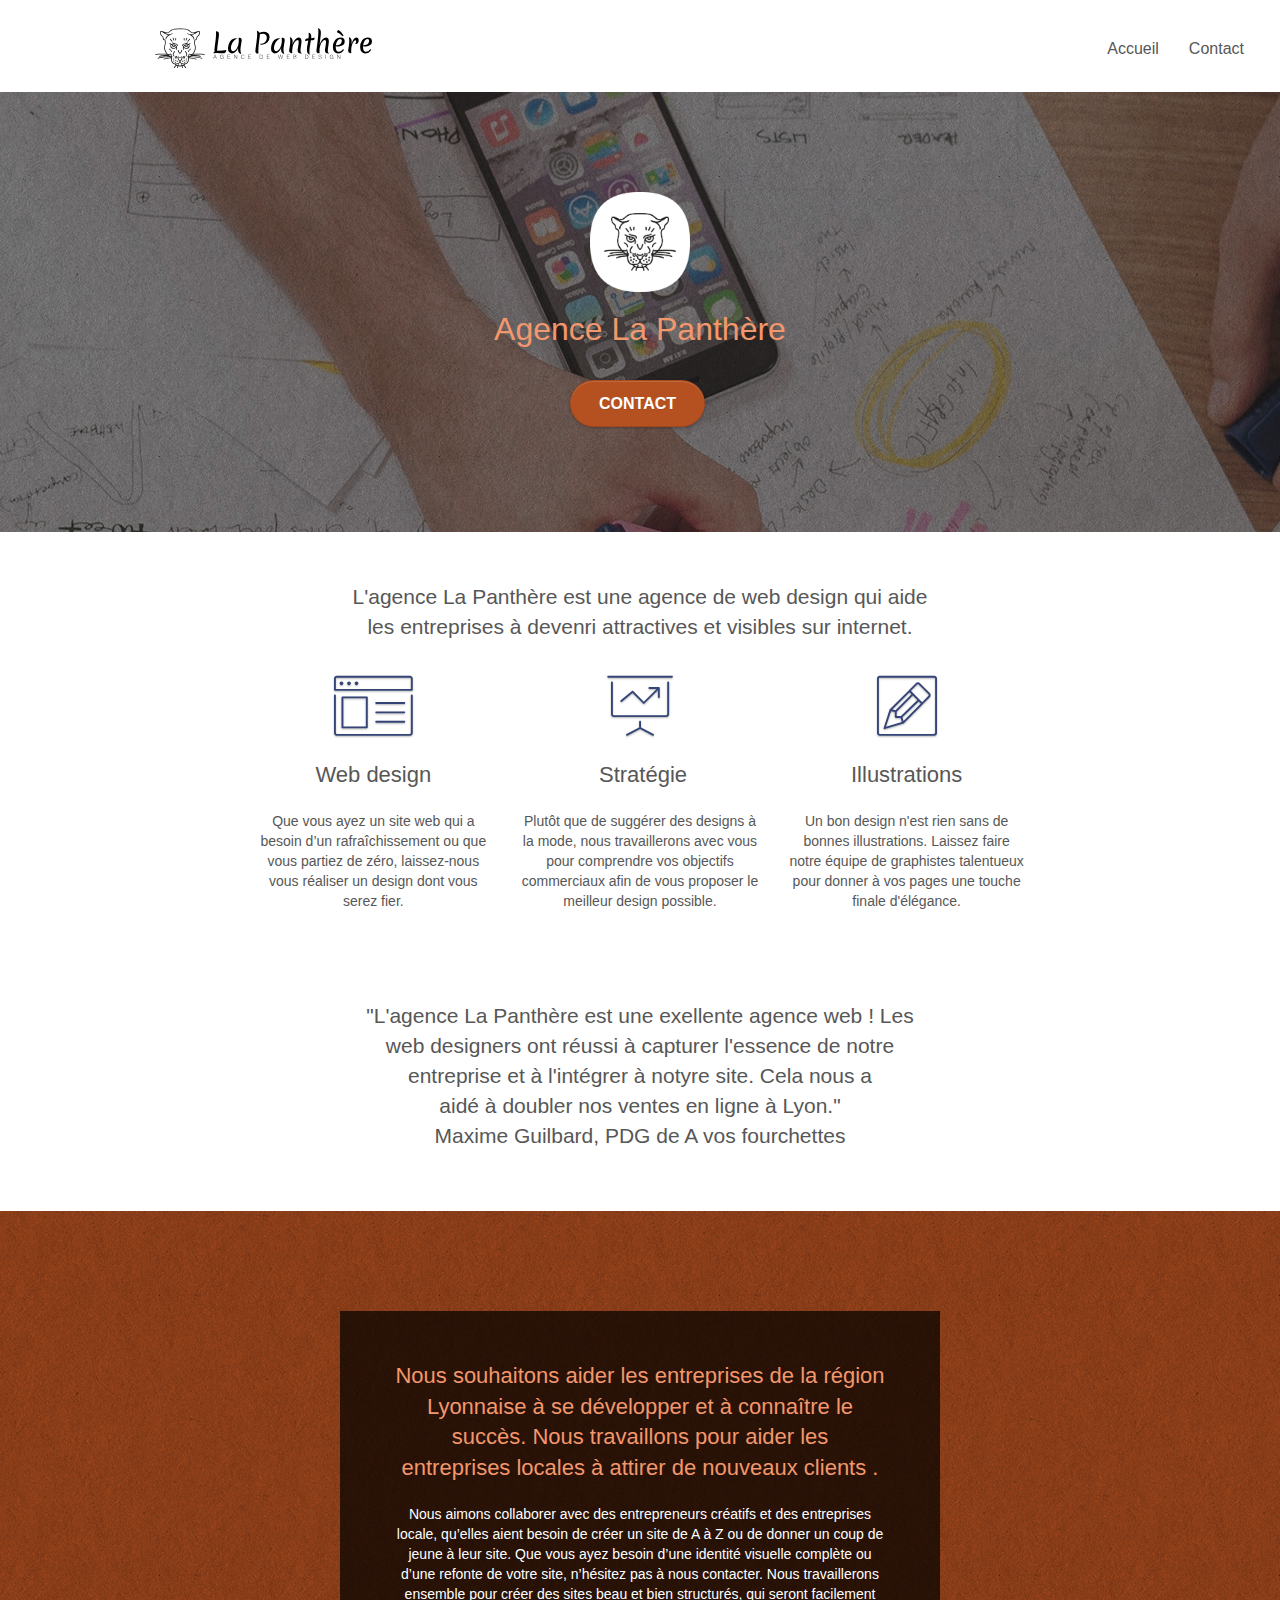
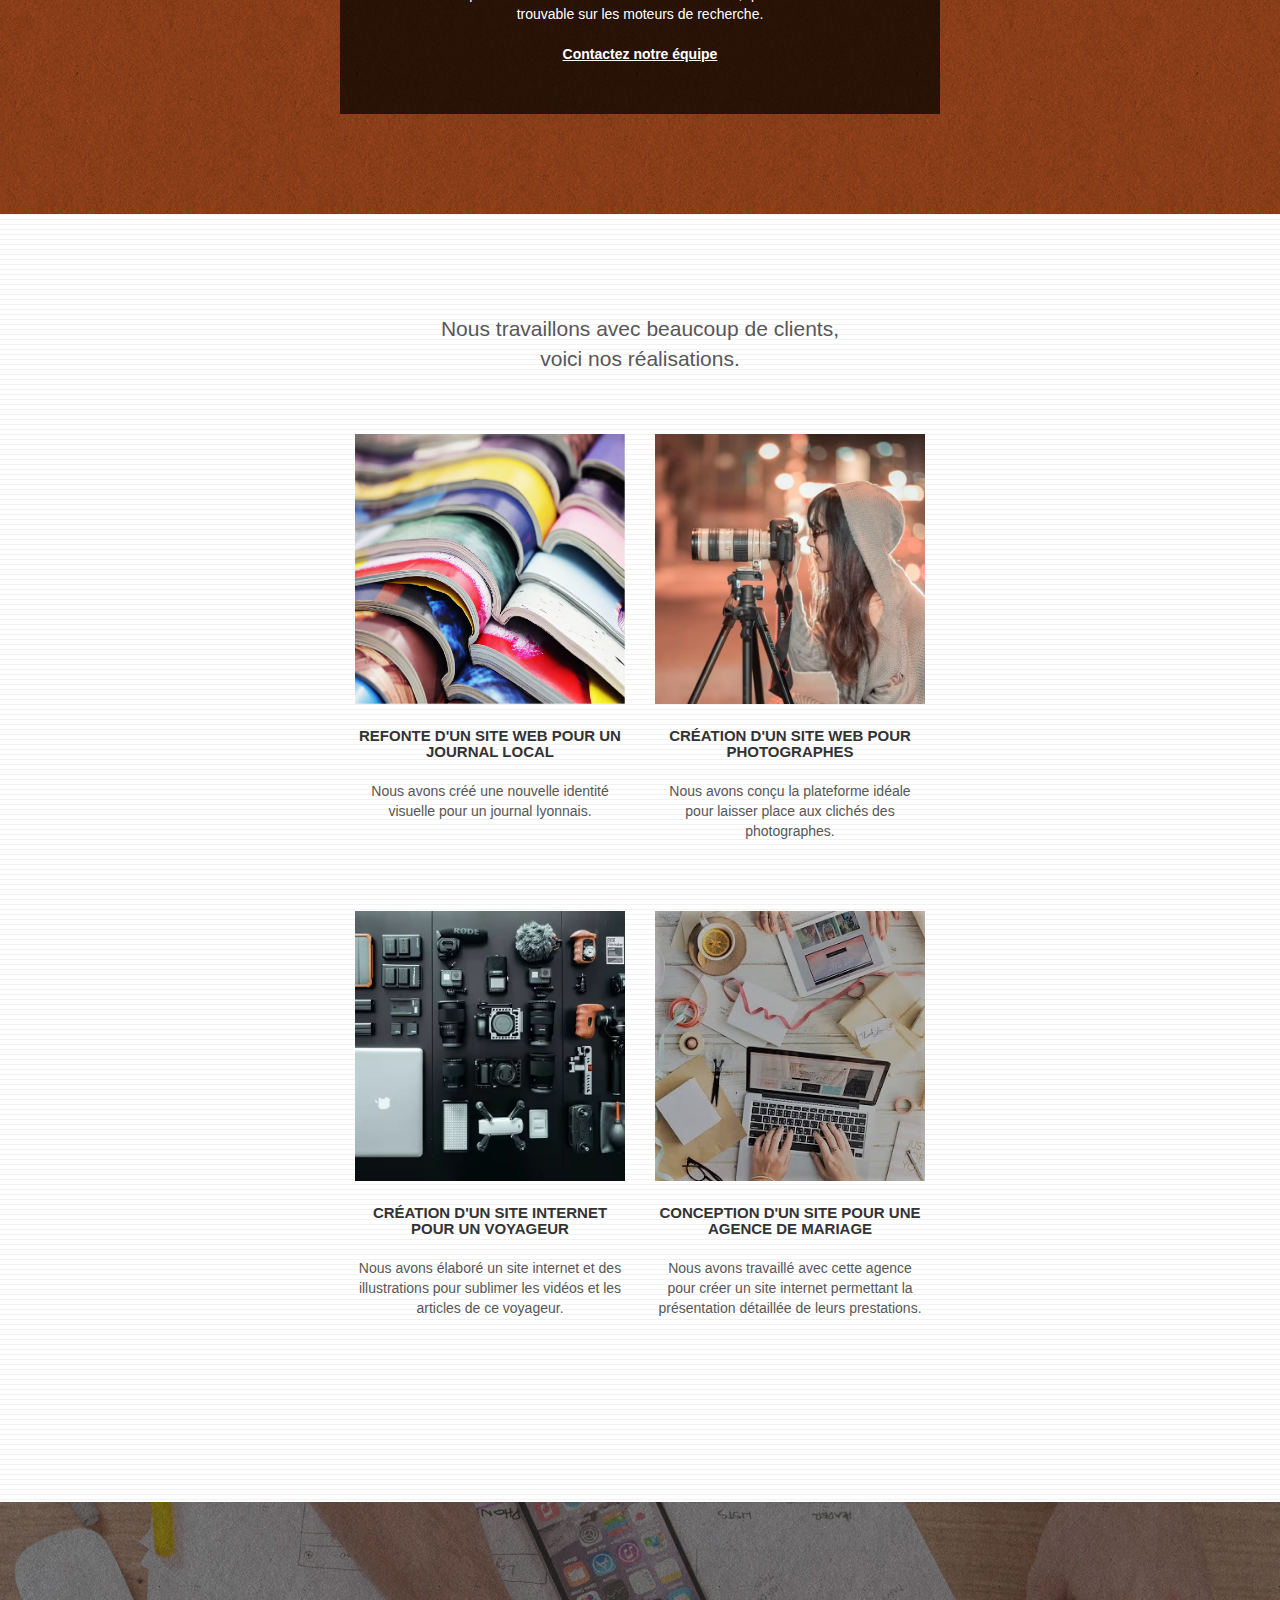
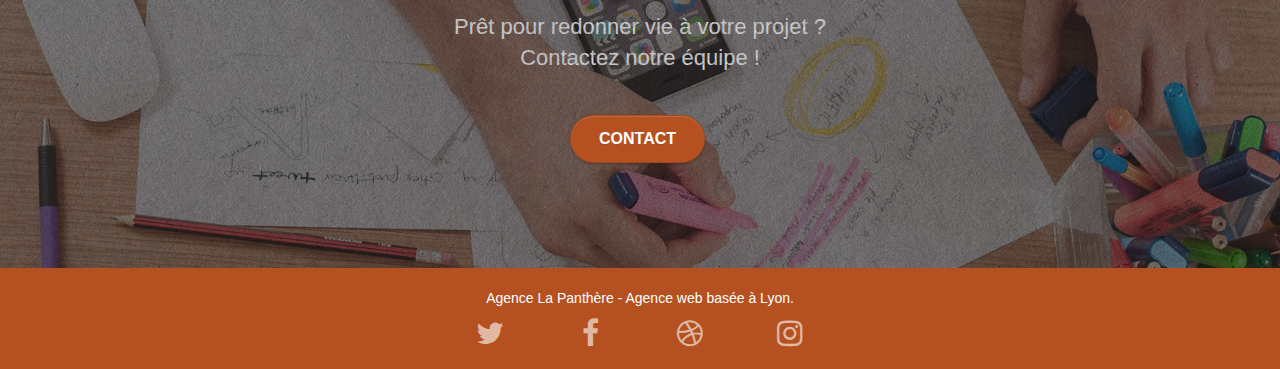
<file: index.html>
<!DOCTYPE html>
<html lang="fr">
  <head>
    <meta charset="utf-8" />
    <meta
      name="description"
      content="Agence la panthère, agence de web design qui aide les entreprises à devenir attractives et visibles sur internet. Aide les entreprises
    de la région Lyonnaise à connaitre plus de succès, refonte d'un site web, ou même création d'un site web complet, l'agence vous aide à redonner vie à votre projet "
    />
    <meta
      name="viewport"
      content="width=device-width, initial-scale=1.0, viewport-fit=cover"
    />
    <link rel="shortcut icon" type="image/png" href="favicon.jpg" />

    <link rel="stylesheet" type="text/css" href="./css/bootstrap.css" />
    <link rel="stylesheet" type="text/css" href="style.css" />
    <link rel="stylesheet" type="text/css" href="./css/font-awesome.css" />
    <link rel="stylesheet" type="text/css" href="./css/et-line.css" />

    <script src="./js/jquery-2.1.0.js" defer></script>
    <script src="./js/bootstrap.js" defer></script>
    <script src="./js/blocs.js" defer></script>
    <script src="./js/jquery.touchSwipe.js" defer></script>
    <script src="./js/gmaps.js" defer></script>

    <title>Agence La Panthère - Web design Lyon</title>

    <!-- Analytics -->

    <!-- Analytics END -->
  </head>
  <body>
    <header class="navbar row">
      <div class="bloc bgc-white l-bloc" id="bloc-0">
        <div class="container bloc-sm">
          <div class="navbar-header">
            <a class="navbar-brand focus_visible_black" href="index.html"
              ><figure>
                <img
                  src="img/agence-la-panthere-monochrome.svg"
                  alt="Logo de l'agence la Panthère"
                  height="40"
                /></figure
            ></a>
            <button
              id="nav-toggle"
              type="button"
              class="ui-navbar-toggle navbar-toggle"
              data-toggle="collapse"
              data-target=".navbar-1"
            >
              <span class="sr-only">Toggle navigation</span
              ><span class="icon-bar"></span><span class="icon-bar"></span
              ><span class="icon-bar"></span>
            </button>
          </div>
          <div class="collapse navbar-collapse navbar-1 special-dropdown-nav">
            <nav>
              <ul class="site-navigation nav navbar-nav">
                <li>
                  <a href="index.html" class="focus_visible_black">Accueil</a>
                </li>
                <li></li>
                <li>
                  <a href="page2.html" class="focus_visible_black">Contact</a>
                </li>
              </ul>
            </nav>
          </div>
        </div>
      </div>
    </header>
    <main>
      <!-- Principal conteneur -->
      <div class="page-container">
        <!-- bloc-0 -->

        <!-- bloc-0 END -->

        <!-- bloc-1-presentation -->
        <section>
          <div
            class="bloc bgc-dark-slate-blue bg-banniere d-bloc bg-t-edge bloc-bg-texture texture-paper b-parallax"
            id="bloc-1-hero"
          >
            <div class="container bloc-lg">
              <div class="row tight-width-whitespace">
                <div class="col-sm-12">
                  <figure>
                    <img
                      src="img/logo.webp"
                      class="center-block image-resize-mode"
                      width="100"
                      alt="Logo simplifié de l'Agence La Panthère"
                    />
                  </figure>
                  <h1 class="text-center hero-bloc-text tc-white">
                    Agence La Panthère
                  </h1>
                  <div class="text-center">
                    <a
                      href="page2.html"
                      class="btn btn-lg btn-clean btn-rd cta-hero btn-atomic-tangerine focus_visible_black"
                      id="cta-hero"
                      >Contact</a
                    >
                  </div>
                </div>
              </div>
            </div>
          </div>
        </section>
        <!-- bloc-1-presentation END -->

        <!-- bloc-2-services -->
        <section>
          <div class="bloc bgc-white l-bloc" id="bloc-2-services">
            <div class="container bloc-md">
              <div class="row">
                <div class="col-sm-12 text-center">
                  <!-- <figure>
                    <img
                      alt="titre description de l'agence"
                      src="img/title.png"
                    />
                  </figure> -->
                  <p class="text_citation">
                    L'agence La Panthère est une agence de web design qui aide
                    <br />
                    les entreprises à devenri attractives et visibles sur
                    internet.
                  </p>
                </div>
              </div>
              <div class="row voffset-lg med-width-whitespace">
                <div class="col-sm-4">
                  <div class="text-center">
                    <span
                      class="et-icon-browser sm-shadow icon-dark-slate-blue icons icon-lg"
                    ></span>
                  </div>
                  <h2 class="mg-md text-center">Web design</h2>
                  <p class="text-center">
                    Que vous ayez un site web qui a besoin d&rsquo;un
                    rafraîchissement ou que vous partiez de zéro, laissez-nous
                    vous réaliser un design dont vous serez fier.
                  </p>
                </div>
                <div class="col-sm-4">
                  <div class="text-center">
                    <span
                      class="et-icon-presentation sm-shadow icon-dark-slate-blue icons icon-lg"
                    ></span>
                  </div>
                  <h2 class="mg-md text-center">&nbsp;Stratégie</h2>
                  <p class="text-center">
                    Plutôt que de suggérer des designs à la mode, nous
                    travaillerons avec vous pour comprendre vos objectifs
                    commerciaux afin de vous proposer le meilleur design
                    possible.<br />
                  </p>
                </div>
                <div class="col-sm-4">
                  <div class="text-center">
                    <span
                      class="et-icon-edit sm-shadow icon-dark-slate-blue icons icon-lg"
                    ></span>
                  </div>
                  <h2 class="mg-md text-center">Illustrations</h2>
                  <p class="text-center">
                    Un bon design n'est rien sans de bonnes illustrations.
                    Laissez faire notre équipe de graphistes talentueux pour
                    donner à vos pages une touche finale d'élégance.
                  </p>
                </div>
              </div>
              <div class="row voffset-lg voffset">
                <div class="col-xs-12 col-md-8 col-md-offset-2 text-center">
                  <p class="text_citation">
                    "L'agence La Panthère est une exellente agence web ! Les
                    <br />web designers ont réussi à capturer l'essence de notre
                    <br />
                    entreprise et à l'intégrer à notyre site. Cela nous a <br />
                    aidé à doubler nos ventes en ligne à Lyon." <br />
                    Maxime Guilbard, PDG de A vos fourchettes
                  </p>
                </div>
              </div>
            </div>
          </div>
        </section>
        <!-- bloc-2-services END -->

        <!-- bloc-3-what-i-do -->
        <section>
          <div
            class="bloc tc-white bgc-atomic-tangerine bg-presentation d-bloc bloc-bg-texture texture-paper b-parallax"
            id="bloc-3-what-i-do"
          >
            <div class="container bloc-lg">
              <div class="row tight-width-whitespace black-background">
                <div class="col-sm-12">
                  <h2 class="mg-md text-center tc-white">
                    Nous souhaitons aider les entreprises de la région Lyonnaise
                    à se développer et à connaître le succès. Nous travaillons
                    pour aider les entreprises locales à attirer de nouveaux
                    clients .<br />
                  </h2>
                  <p class="text-center white">
                    Nous aimons collaborer avec des entrepreneurs créatifs et
                    des entreprises locale, qu’elles aient besoin de créer un
                    site de A à Z ou de donner un coup de jeune à leur site. Que
                    vous ayez besoin d’une identité visuelle complète ou d’une
                    refonte de votre site, n’hésitez pas à nous contacter. Nous
                    travaillerons ensemble pour créer des sites beau et bien
                    structurés, qui seront facilement trouvable sur les moteurs
                    de recherche.
                    <br /><br /><a
                      class="ltc-white bold-link focus_visible_orange"
                      href="page2.html"
                      >Contactez notre équipe</a
                    ><br />
                  </p>
                </div>
              </div>
            </div>
          </div>
        </section>
        <!-- bloc-3-what-i-do END -->

        <!-- bloc-4-portfolio -->
        <section>
          <div
            class="bloc bgc-white bg-lines-h2-bg bg-repeat l-bloc"
            id="bloc-4-portfolio"
          >
            <div class="container bloc-lg">
              <div class="row">
                <div class="col-sm-12 text-center">
                  <p class="text_citation">
                    Nous travaillons avec beaucoup de clients, <br />
                    voici nos réalisations.
                  </p>
                </div>
              </div>
              <div class="row tight-width-whitespace portfolio-row">
                <div class="col-sm-6">
                  <a
                    href="#"
                    data-lightbox="img/1.webp"
                    data-gallery-id="gallery-1"
                    data-caption="Refonte d'un site web pour un journal local"
                    data-frame="snapshot-lb"
                    class="focus_visible_black"
                    ><figure>
                      <img
                        src="img/1.webp"
                        alt="livres colorés les un sur les autres"
                        class="img-responsive portfolio-thumb"
                      />
                      <figcaption>
                        <div>
                          <h3 class="mg-md text-center">
                            Refonte d'un site web pour un journal local
                          </h3>
                          <p class="text-center margin_p">
                            Nous avons créé une nouvelle identité visuelle pour
                            un journal lyonnais.
                          </p>
                        </div>
                      </figcaption>
                    </figure></a
                  >
                </div>
                <div class="col-sm-6">
                  <a
                    href="#"
                    data-lightbox="img/2.webp"
                    data-gallery-id="gallery-1"
                    data-caption="Création d'un site web pour photographes"
                    data-frame="snapshot-lb"
                    class="focus_visible_black"
                    ><figure>
                      <img
                        src="img/2.webp"
                        class="img-responsive portfolio-thumb"
                        alt="femme prenant une photo, avec son appareil sur trépied"
                      />
                      <figcaption>
                        <div>
                          <h3 class="mg-md text-center">
                            Création d'un site web pour photographes
                          </h3>
                          <p class="text-center">
                            Nous avons conçu la plateforme idéale pour laisser
                            place aux clichés des photographes.
                          </p>
                        </div>
                      </figcaption>
                    </figure></a
                  >
                </div>
              </div>
              <div class="row tight-width-whitespace portfolio-row">
                <div class="col-sm-6">
                  <a
                    href="#"
                    data-lightbox="img/3.webp"
                    data-gallery-id="gallery-1"
                    data-caption="Création d'un site internet pour un voyageur"
                    data-frame="snapshot-lb"
                    class="focus_visible_black"
                    ><figure>
                      <img
                        src="img/3_2.webp"
                        class="img-responsive portfolio-thumb"
                        alt="matériel électronique de voyages les uns à côté des autres"
                      />
                      <figcaption>
                        <div>
                          <h3 class="mg-md text-center">
                            Création d'un site internet pour un voyageur
                          </h3>
                          <p class="text-center margin_p">
                            Nous avons élaboré un site internet et des
                            illustrations pour sublimer les vidéos et les
                            articles de ce voyageur.
                          </p>
                        </div>
                      </figcaption>
                    </figure></a
                  >
                </div>
                <div class="col-sm-6">
                  <a
                    href="#"
                    data-lightbox="img/4.webp"
                    data-gallery-id="gallery-1"
                    data-caption="Conception d'un site pour une agence de mariage"
                    data-frame="snapshot-lb"
                    class="focus_visible_black"
                    ><figure>
                      <img
                        src="img/4_2.webp"
                        class="img-responsive portfolio-thumb"
                        alt="personne qui travaille sur un bureau vu du dessus "
                      />
                      <figcaption>
                        <div>
                          <h3 class="mg-md text-center">
                            Conception d'un site pour une agence de mariage
                          </h3>
                          <p class="text-center">
                            Nous avons travaillé avec cette agence pour créer un
                            site internet permettant la présentation détaillée
                            de leurs prestations.
                          </p>
                        </div>
                      </figcaption>
                    </figure></a
                  >
                </div>
              </div>
            </div>
          </div>
        </section>
        <!-- bloc-4-portfolio END -->

        <!-- bloc-5-cta -->

        <section>
          <div
            class="bloc bgc-dark-slate-blue bg-banniere d-bloc bloc-bg-texture texture-paper"
            id="bloc-5-cta"
          >
            <div class="container bloc-lg">
              <div class="row">
                <h2 class="mg-md text-center tc-white h2_footer">
                  Prêt pour redonner vie à votre projet ?<br />Contactez notre
                  équipe !
                </h2>
                <div class="col-sm-12 text-center">
                  <a
                    href="page2.html"
                    class="btn btn-atomic-tangerine btn-clean btn-rd btn-lg cta-hero focus_visible_black"
                    >Contact</a
                  >
                </div>
              </div>
            </div>
          </div>
        </section>
        <!-- bloc-5-cta END -->

        <!-- Footer - bloc-8 -->
        <!-- Footer - bloc-8 END -->
      </div>
    </main>
    <footer>
      <div class="bloc bgc-atomic-tangerine d-bloc" id="bloc-8">
        <div class="container bloc-sm">
          <div class="row">
            <div class="col-sm-12">
              <p class="text-center white">
                Agence La Panthère - Agence web basée à Lyon.<br />
              </p>
              <div class="row row-no-gutters social">
                <div class="col-sm-3">
                  <div class="text-center">
                    <a
                      class="social focus_visible_black"
                      href="index.html"
                      aria-label="suivez-nous sur Twitter"
                      ><span class="fa fa-twitter icon-md"></span
                    ></a>
                  </div>
                </div>
                <div class="col-sm-3">
                  <div class="text-center">
                    <a
                      class="social focus_visible_black"
                      href="index.html"
                      aria-label="suivez-nous sur Facebook"
                      ><span class="fa fa-facebook icon-md"></span
                    ></a>
                  </div>
                </div>
                <div class="col-sm-3">
                  <div class="text-center">
                    <a
                      class="social focus_visible_black"
                      href="index.html"
                      aria-label="suivez-nous sur"
                      ><span class="fa fa-dribbble icon-md"></span
                    ></a>
                  </div>
                </div>
                <div class="col-sm-3">
                  <div class="text-center">
                    <a
                      class="social focus_visible_black"
                      href="index.html"
                      aria-label="suivez-nous sur Instagram"
                      ><span class="fa fa-instagram icon-md"></span
                    ></a>
                  </div>
                </div>
              </div>
            </div>
          </div>
        </div>
      </div>
    </footer>
    <!-- Principal conteneur END -->
  </body>
</html>
</file>
<file: css/et-line.css>
@font-face {
    font-family: et-line;
    src: url(../fonts/et-line.eot);
    src: url(../fonts/et-line.eot?#iefix) format('embedded-opentype'), url(../fonts/et-line.woff) format('woff'), url(../fonts/et-line.ttf) format('truetype'), url(../fonts/et-line.svg#et-line) format('svg');
    font-weight: 400;
    font-style: normal
}

.et-icon-adjustments,
.et-icon-alarmclock,
.et-icon-anchor,
.et-icon-aperture,
.et-icon-attachment,
.et-icon-bargraph,
.et-icon-basket,
.et-icon-beaker,
.et-icon-bike,
.et-icon-book-open,
.et-icon-briefcase,
.et-icon-browser,
.et-icon-calendar,
.et-icon-camera,
.et-icon-caution,
.et-icon-chat,
.et-icon-circle-compass,
.et-icon-clipboard,
.et-icon-clock,
.et-icon-cloud,
.et-icon-compass,
.et-icon-desktop,
.et-icon-dial,
.et-icon-document,
.et-icon-documents,
.et-icon-download,
.et-icon-dribbble,
.et-icon-edit,
.et-icon-envelope,
.et-icon-expand,
.et-icon-facebook,
.et-icon-flag,
.et-icon-focus,
.et-icon-gears,
.et-icon-genius,
.et-icon-gift,
.et-icon-global,
.et-icon-globe,
.et-icon-googleplus,
.et-icon-grid,
.et-icon-happy,
.et-icon-hazardous,
.et-icon-heart,
.et-icon-hotairballoon,
.et-icon-hourglass,
.et-icon-key,
.et-icon-laptop,
.et-icon-layers,
.et-icon-lifesaver,
.et-icon-lightbulb,
.et-icon-linegraph,
.et-icon-linkedin,
.et-icon-lock,
.et-icon-magnifying-glass,
.et-icon-map,
.et-icon-map-pin,
.et-icon-megaphone,
.et-icon-mic,
.et-icon-mobile,
.et-icon-newspaper,
.et-icon-notebook,
.et-icon-paintbrush,
.et-icon-paperclip,
.et-icon-pencil,
.et-icon-phone,
.et-icon-picture,
.et-icon-pictures,
.et-icon-piechart,
.et-icon-presentation,
.et-icon-pricetags,
.et-icon-printer,
.et-icon-profile-female,
.et-icon-profile-male,
.et-icon-puzzle,
.et-icon-quote,
.et-icon-recycle,
.et-icon-refresh,
.et-icon-ribbon,
.et-icon-rss,
.et-icon-sad,
.et-icon-scissors,
.et-icon-scope,
.et-icon-search,
.et-icon-shield,
.et-icon-speedometer,
.et-icon-strategy,
.et-icon-streetsign,
.et-icon-tablet,
.et-icon-target,
.et-icon-telescope,
.et-icon-toolbox,
.et-icon-tools,
.et-icon-tools-2,
.et-icon-trophy,
.et-icon-tumblr,
.et-icon-twitter,
.et-icon-upload,
.et-icon-video,
.et-icon-wallet,
.et-icon-wine {
    font-family: et-line;
    speak: none;
    font-style: normal;
    font-weight: 400;
    font-variant: normal;
    text-transform: none;
    line-height: 1;
    -webkit-font-smoothing: antialiased;
    -moz-osx-font-smoothing: grayscale;
    display: inline-block
}

.et-icon-mobile:before {
    content: "\e000"
}

.et-icon-laptop:before {
    content: "\e001"
}

.et-icon-desktop:before {
    content: "\e002"
}

.et-icon-tablet:before {
    content: "\e003"
}

.et-icon-phone:before {
    content: "\e004"
}

.et-icon-document:before {
    content: "\e005"
}

.et-icon-documents:before {
    content: "\e006"
}

.et-icon-search:before {
    content: "\e007"
}

.et-icon-clipboard:before {
    content: "\e008"
}

.et-icon-newspaper:before {
    content: "\e009"
}

.et-icon-notebook:before {
    content: "\e00a"
}

.et-icon-book-open:before {
    content: "\e00b"
}

.et-icon-browser:before {
    content: "\e00c"
}

.et-icon-calendar:before {
    content: "\e00d"
}

.et-icon-presentation:before {
    content: "\e00e"
}

.et-icon-picture:before {
    content: "\e00f"
}

.et-icon-pictures:before {
    content: "\e010"
}

.et-icon-video:before {
    content: "\e011"
}

.et-icon-camera:before {
    content: "\e012"
}

.et-icon-printer:before {
    content: "\e013"
}

.et-icon-toolbox:before {
    content: "\e014"
}

.et-icon-briefcase:before {
    content: "\e015"
}

.et-icon-wallet:before {
    content: "\e016"
}

.et-icon-gift:before {
    content: "\e017"
}

.et-icon-bargraph:before {
    content: "\e018"
}

.et-icon-grid:before {
    content: "\e019"
}

.et-icon-expand:before {
    content: "\e01a"
}

.et-icon-focus:before {
    content: "\e01b"
}

.et-icon-edit:before {
    content: "\e01c"
}

.et-icon-adjustments:before {
    content: "\e01d"
}

.et-icon-ribbon:before {
    content: "\e01e"
}

.et-icon-hourglass:before {
    content: "\e01f"
}

.et-icon-lock:before {
    content: "\e020"
}

.et-icon-megaphone:before {
    content: "\e021"
}

.et-icon-shield:before {
    content: "\e022"
}

.et-icon-trophy:before {
    content: "\e023"
}

.et-icon-flag:before {
    content: "\e024"
}

.et-icon-map:before {
    content: "\e025"
}

.et-icon-puzzle:before {
    content: "\e026"
}

.et-icon-basket:before {
    content: "\e027"
}

.et-icon-envelope:before {
    content: "\e028"
}

.et-icon-streetsign:before {
    content: "\e029"
}

.et-icon-telescope:before {
    content: "\e02a"
}

.et-icon-gears:before {
    content: "\e02b"
}

.et-icon-key:before {
    content: "\e02c"
}

.et-icon-paperclip:before {
    content: "\e02d"
}

.et-icon-attachment:before {
    content: "\e02e"
}

.et-icon-pricetags:before {
    content: "\e02f"
}

.et-icon-lightbulb:before {
    content: "\e030"
}

.et-icon-layers:before {
    content: "\e031"
}

.et-icon-pencil:before {
    content: "\e032"
}

.et-icon-tools:before {
    content: "\e033"
}

.et-icon-tools-2:before {
    content: "\e034"
}

.et-icon-scissors:before {
    content: "\e035"
}

.et-icon-paintbrush:before {
    content: "\e036"
}

.et-icon-magnifying-glass:before {
    content: "\e037"
}

.et-icon-circle-compass:before {
    content: "\e038"
}

.et-icon-linegraph:before {
    content: "\e039"
}

.et-icon-mic:before {
    content: "\e03a"
}

.et-icon-strategy:before {
    content: "\e03b"
}

.et-icon-beaker:before {
    content: "\e03c"
}

.et-icon-caution:before {
    content: "\e03d"
}

.et-icon-recycle:before {
    content: "\e03e"
}

.et-icon-anchor:before {
    content: "\e03f"
}

.et-icon-profile-male:before {
    content: "\e040"
}

.et-icon-profile-female:before {
    content: "\e041"
}

.et-icon-bike:before {
    content: "\e042"
}

.et-icon-wine:before {
    content: "\e043"
}

.et-icon-hotairballoon:before {
    content: "\e044"
}

.et-icon-globe:before {
    content: "\e045"
}

.et-icon-genius:before {
    content: "\e046"
}

.et-icon-map-pin:before {
    content: "\e047"
}

.et-icon-dial:before {
    content: "\e048"
}

.et-icon-chat:before {
    content: "\e049"
}

.et-icon-heart:before {
    content: "\e04a"
}

.et-icon-cloud:before {
    content: "\e04b"
}

.et-icon-upload:before {
    content: "\e04c"
}

.et-icon-download:before {
    content: "\e04d"
}

.et-icon-target:before {
    content: "\e04e"
}

.et-icon-hazardous:before {
    content: "\e04f"
}

.et-icon-piechart:before {
    content: "\e050"
}

.et-icon-speedometer:before {
    content: "\e051"
}

.et-icon-global:before {
    content: "\e052"
}

.et-icon-compass:before {
    content: "\e053"
}

.et-icon-lifesaver:before {
    content: "\e054"
}

.et-icon-clock:before {
    content: "\e055"
}

.et-icon-aperture:before {
    content: "\e056"
}

.et-icon-quote:before {
    content: "\e057"
}

.et-icon-scope:before {
    content: "\e058"
}

.et-icon-alarmclock:before {
    content: "\e059"
}

.et-icon-refresh:before {
    content: "\e05a"
}

.et-icon-happy:before {
    content: "\e05b"
}

.et-icon-sad:before {
    content: "\e05c"
}

.et-icon-facebook:before {
    content: "\e05d"
}

.et-icon-twitter:before {
    content: "\e05e"
}

.et-icon-googleplus:before {
    content: "\e05f"
}

.et-icon-rss:before {
    content: "\e060"
}

.et-icon-tumblr:before {
    content: "\e061"
}

.et-icon-linkedin:before {
    content: "\e062"
}

.et-icon-dribbble:before {
    content: "\e063"
}
</file>
<file: style.css>
@import url("css/bootstrap.css");
@import url("css/font-awesome.css");

body {
  margin: 0;
  padding: 0;
  background: #fff;
  overflow-x: hidden;
  -webkit-font-smoothing: antialiased;
  -moz-osx-font-smoothing: grayscale;
}

a,
button {
  transition: all 0.3s ease-in-out;
}

.focus_visible_black:focus-visible {
  outline: 3px dashed black;
}

.focus_visible_orange:focus-visible {
  outline: 3px dashed #b55121;
}

a:hover {
  text-decoration: none;
  cursor: pointer;
}

.text_citation {
  font-size: 21px;
}

#page-loading-blocs-notifaction {
  position: fixed;
  top: 0;
  bottom: 0;
  width: 100%;
  z-index: 100000;
  background: #ffffff url("img/pageload-spinner.gif") no-repeat center center;
}

.bloc {
  width: 100%;
  clear: both;
  background: 50% 50% no-repeat;
  padding: 0 50px;
  -webkit-background-size: cover;
  -moz-background-size: cover;
  -o-background-size: cover;
  background-size: cover;
  position: relative;
}

.bloc .container {
  padding-left: 0;
  padding-right: 0;
}

.bloc-lg {
  padding: 100px 50px;
}

.bloc-md {
  padding: 50px;
}

.bloc-sm {
  padding: 20px 50px;
}

.bg-center,
.bg-l-edge,
.bg-r-edge,
.bg-t-edge,
.bg-b-edge,
.bg-tl-edge,
.bg-bl-edge,
.bg-tr-edge,
.bg-br-edge,
.bg-repeat {
  -webkit-background-size: auto !important;
  -moz-background-size: auto !important;
  -o-background-size: auto !important;
  background-size: auto !important;
}

.bg-repeat {
  background: repeat;
}

.bg-t-edge {
  background: top no-repeat;
}

.bloc-bg-texture::before {
  content: "";
  background-size: 2px 2px;
  position: absolute;
  top: 0;
  bottom: 0;
  left: 0;
  right: 0;
}

.texture-paper::before {
  background: url("img/texture-paper.png");
  background-size: 280px 280px;
}

.b-parallax {
  background-attachment: fixed;
}

.d-bloc {
  color: rgba(255, 255, 255, 0.7);
}

.d-bloc button:hover {
  color: rgba(255, 255, 255, 0.9);
}

.d-bloc .icon-round,
.d-bloc .icon-square,
.d-bloc .icon-rounded,
.d-bloc .icon-semi-rounded-a,
.d-bloc .icon-semi-rounded-b {
  border-color: rgba(255, 255, 255, 0.9);
}

.d-bloc .divider-h span {
  border-color: rgba(255, 255, 255, 0.2);
}

.d-bloc .a-btn,
.d-bloc .navbar a,
.d-bloc .navbar-brand,
.d-bloc a .icon-sm,
.d-bloc a .icon-md,
.d-bloc a .icon-lg,
.d-bloc a .icon-xl,
.d-bloc h1 a,
.d-bloc h2 a,
.d-bloc h3 a,
.d-bloc h4 a,
.d-bloc h5 a,
.d-bloc h6 a,
.d-bloc p a {
  color: rgba(255, 255, 255, 0.6);
}

.d-bloc .a-btn:hover,
.d-bloc .navbar a:hover,
.d-bloc .navbar-brand:hover,
.d-bloc a:hover .icon-sm,
.d-bloc a:hover .icon-md,
.d-bloc a:hover .icon-lg,
.d-bloc a:hover .icon-xl,
.d-bloc h1 a:hover,
.d-bloc h2 a:hover,
.d-bloc h3 a:hover,
.d-bloc h4 a:hover,
.d-bloc h5 a:hover,
.d-bloc h6 a:hover,
.d-bloc p a:hover {
  color: rgba(255, 255, 255, 1);
}

.d-bloc .navbar-toggle .icon-bar {
  background: rgba(255, 255, 255, 1);
}

.d-bloc .btn-wire,
.d-bloc .btn-wire:hover {
  color: rgba(255, 255, 255, 1);
  border-color: rgba(255, 255, 255, 1);
}

.d-bloc .panel {
  color: rgba(0, 0, 0, 0.5);
}

.d-bloc .panel button:hover {
  color: rgba(0, 0, 0, 0.7);
}

.d-bloc .panel icon {
  border-color: rgba(0, 0, 0, 0.7);
}

.d-bloc .panel .divider-h span {
  border-color: rgba(0, 0, 0, 0.1);
}

.d-bloc .panel .a-btn {
  color: rgba(0, 0, 0, 0.6);
}

.d-bloc .panel .a-btn:hover {
  color: rgba(0, 0, 0, 1);
}

.d-bloc .panel .btn-wire,
.d-bloc .panel .btn-wire:hover {
  color: rgba(0, 0, 0, 0.7);
  border-color: rgba(0, 0, 0, 0.3);
}

.d-bloc .panel,
.l-bloc {
  color: rgba(0, 0, 0, 0.5);
}

.d-bloc .panel button:hover,
.l-bloc button:hover {
  color: rgba(0, 0, 0, 0.7);
}

.l-bloc .icon-round,
.l-bloc .icon-square,
.l-bloc .icon-rounded,
.l-bloc .icon-semi-rounded-a,
.l-bloc .icon-semi-rounded-b {
  border-color: rgba(0, 0, 0, 0.7);
}

.d-bloc .panel .divider-h span,
.l-bloc .divider-h span {
  border-color: rgba(0, 0, 0, 0.1);
}

.d-bloc .panel .a-btn,
.l-bloc .a-btn,
.l-bloc .navbar a,
.l-bloc .navbar-brand,
.l-bloc a .icon-sm,
.l-bloc a .icon-md,
.l-bloc a .icon-lg,
.l-bloc a .icon-xl,
.l-bloc h1 a,
.l-bloc h2 a,
.l-bloc h3 a,
.l-bloc h4 a,
.l-bloc h5 a,
.l-bloc h6 a,
.l-bloc p a {
  color: rgba(0, 0, 0, 0.6);
}

.d-bloc .panel .a-btn:hover,
.l-bloc .a-btn:hover,
.l-bloc .navbar a:hover,
.l-bloc .navbar-brand:hover,
.l-bloc a:hover .icon-sm,
.l-bloc a:hover .icon-md,
.l-bloc a:hover .icon-lg,
.l-bloc a:hover .icon-xl,
.l-bloc h1 a:hover,
.l-bloc h2 a:hover,
.l-bloc h3 a:hover,
.l-bloc h4 a:hover,
.l-bloc h5 a:hover,
.l-bloc h6 a:hover,
.l-bloc p a:hover {
  color: rgba(0, 0, 0, 1);
}

.l-bloc .navbar-toggle .icon-bar {
  color: rgba(0, 0, 0, 0.6);
}

.d-bloc .panel .btn-wire,
.d-bloc .panel .btn-wire:hover,
.l-bloc .btn-wire,
.l-bloc .btn-wire:hover {
  color: rgba(0, 0, 0, 0.7);
  border-color: rgba(0, 0, 0, 0.3);
}

.voffset {
  margin-top: 30px;
}

.voffset-lg {
  margin-top: 80px;
}

.row-no-gutters {
  margin-right: 0;
  margin-left: 0;
}

.row.row-no-gutters > [class^="col-"],
.row.row-no-gutters > [class*=" col-"] {
  padding-right: 0;
  padding-left: 0;
}

#bloc-1-hero h1 {
  font-size: 32px;
}

.navbar {
  margin-bottom: 0;
  z-index: 1;
}

.navbar-brand {
  height: auto;
  padding: 3px 15px;
  font-size: 25px;
  font-weight: normal;
  font-weight: 600;
  line-height: 44px;
}

.navbar-brand img {
  max-height: 200px;
  margin: 0 5px 0 0;
  display: inline;
}

.navbar-brand img[src$="svg"] {
  min-width: 100px;
}

.nav-center .navbar-brand img {
  margin: 0;
}

.navbar .nav {
  padding-top: 2px;
  margin-right: 15px;
  float: right;
  z-index: 1;
}

.nav > li {
  float: left;
  margin-top: 4px;
  font-size: 16px;
}

.navbar-nav .open .dropdown-menu > li > a {
  text-align: inherit;
}

.nav > li a:hover,
.nav > li a:focus {
  background: transparent;
}

.navbar-toggle {
  margin: 10px 10px 0 0;
  border: 0px;
}

.navbar-toggle:hover {
  background: transparent !important;
}

.navbar-toggle .icon-bar {
  background-color: rgba(0, 0, 0, 0.5);
  width: 26px;
}

.nav-invert .navbar .nav {
  float: left;
}

.nav-invert .navbar-header,
.nav-invert .navbar-brand {
  float: right;
  position: relative;
  z-index: 2;
}

@media (min-width: 768px) {
  .site-navigation {
    position: absolute;
    top: 50%;
    right: 20px;
    transform: translate(0, -50%);
    -webkit-transform: translateY(-50%);
  }
  .nav > li .dropdown-menu a,
  .nav > li .dropdown-menu a:hover {
    color: #484848;
  }
  .nav-invert .site-navigation {
    left: 0;
    right: 0;
  }
  .nav-center {
    text-align: center;
  }
  .nav-center .navbar-header {
    width: 100%;
  }
  .nav-center .navbar-header,
  .nav-center .navbar-brand,
  .nav-center .nav > li {
    float: none;
    display: inline-block;
  }
  .nav-center .site-navigation {
    position: relative;
    width: 100%;
    right: 0;
    margin-right: 0px;
    margin-top: 20px;
  }
  .nav-center.mini-nav .navbar-toggle {
    float: none;
    margin: 10px auto 0;
  }
}

.nav > li > .dropdown a {
  background: none !important;
  display: block;
  padding: 14px 15px;
}

nav .caret {
  margin: 0 5px;
}

.dropdown-menu .dropdown-menu {
  top: -8px;
  left: 100%;
}

.dropdown-menu .dropmenu-flow-right {
  top: 100%;
  left: 0;
  margin-left: -1px;
  border-top-left-radius: 0;
  border-top-right-radius: 0;
}

.dropdown-menu .dropdown span {
  border: 4px solid black;
  border-top-color: transparent;
  border-right-color: transparent;
  border-bottom-color: transparent;
  margin: 6px -5px 0 0 !important;
  float: right;
}

.mg-md {
  margin-top: 10px;
  margin-bottom: 20px;
}

.mg-lg {
  margin-top: 10px;
  margin-bottom: 40px;
}

.btn {
  margin: 0 5px 5px 0;
}

.btn.pull-right {
  margin: 0 0 5px 5px;
}

.btn-d,
.btn-d:hover,
.btn-d:focus {
  color: #fff;
  background: rgba(0, 0, 0, 0.3);
}

button {
  outline: none !important;
}

.btn-rd {
  border-radius: 40px;
}

.btn-clean {
  border: 1px solid rgba(0, 0, 0, 0.08);
  border-bottom-color: rgba(0, 0, 0, 0.1);
  text-shadow: 0 1px 0 rgba(0, 0, 1, 0.1);
  box-shadow: 0 1px 3px rgba(0, 0, 1, 0.25),
    inset 0 1px 0 0 rgba(255, 255, 255, 0.15);
}

.icon-md {
  font-size: 30px !important;
}

.icon-lg {
  font-size: 60px !important;
}

.sm-shadow {
  text-shadow: 0 1px 2px rgba(0, 0, 0, 0.3);
}

.panel-sq,
.panel-sq .panel-heading,
.panel-sq .panel-footer {
  border-radius: 0;
}

.panel-rd {
  border-radius: 30px;
}

.panel-rd .panel-heading {
  border-radius: 29px 29px 0 0;
}

.panel-rd .panel-footer {
  border-radius: 0 0 29px 29px;
}

.form-control {
  border-color: rgba(0, 0, 0, 0.1);
  box-shadow: none;
}

.scrollToTop {
  width: 40px;
  height: 40px;
  position: fixed;
  bottom: 20px;
  right: 20px;
  opacity: 0;
  z-index: 500;
  transition: all 0.3s ease-in-out;
}

.scrollToTop span {
  margin-top: 6px;
}

.showScrollTop {
  font-size: 14px;
  opacity: 1;
}

a[data-lightbox] {
  position: relative;
  display: block;
  text-align: center;
}

a[data-lightbox]:hover::before {
  content: "+";
  font-family: "HelveticaNeue-Light", "Helvetica Neue Light", "Helvetica Neue",
    Helvetica, Arial;
  font-size: 32px;
  width: 50px;
  height: 50px;
  margin-left: -25px;
  border-radius: 50%;
  background: rgba(0, 0, 0, 0.6);
  color: #fff;
  font-weight: 100;
  z-index: 1;
  position: absolute;
  top: 35%;
  transform: translateY(-50%);
  -webkit-transform: translateY(-50%);
}

a[data-lightbox]:hover img {
  opacity: 0.6;
  -webkit-animation-fill-mode: none;
  animation-fill-mode: none;
}

#lightbox-modal {
  display: flex;
  align-items: center;
}

#lightbox-modal .modal-dialog {
  width: 90%;
  max-width: 900px;
  margin: 0 auto 0;
}

#lightbox-modal .modal-dialog img {
  max-height: 90vh;
  margin: 0 auto;
}

.lightbox-caption {
  padding: 20px;
  color: #fff;
  background: rgba(0, 0, 0, 0.5);
  position: absolute;
  left: 15px;
  right: 15px;
  bottom: 5px;
}

.close-lightbox {
  color: #fff;
  font-size: 30px;
  position: absolute;
  top: 20px;
  right: 20px;
  z-index: 20;
  background: rgba(0, 0, 0, 0.5);
  border: none;
  line-height: 30px;
  padding: 0 9px 5px;
  opacity: 0.3;
}

.close-lightbox:hover,
.next-lightbox:hover,
.prev-lightbox:hover {
  opacity: 1;
  color: #fff;
}

.next-lightbox,
.prev-lightbox {
  font-size: 20px;
  color: rgba(255, 255, 255, 0.9);
  background: rgba(0, 0, 0, 0.5);
  transition: all 0.2s ease-in-out;
  position: absolute;
  top: 45%;
  z-index: 1;
  opacity: 0.4;
}

.next-lightbox {
  padding: 6px 8px 1px 13px;
  right: 25px;
}

.prev-lightbox {
  padding: 6px 13px 1px 10px;
  left: 25px;
}

.snapshot-lb .modal-body {
  padding-bottom: 45px;
}

.snapshot-lb .lightbox-caption {
  padding: 0;
  color: rgba(0, 0, 0, 0.5);
  background: none;
}

h1,
h2,
h3,
h4,
h5,
h6,
p,
label,
.btn,
a {
  font-family: "helvetica";
  font-weight: 400;
  color: #575757 !important;
}

.container {
  max-width: 1000px;
}

.hero-bloc-text {
  font-size: 38px;
}

.hero-bloc-text-sub {
  font-size: 36px;
}

.statement-bloc-text {
  line-height: 26px;
  font-style: italic;
  font-size: 20px;
  text-align: center;
  font-weight: lighter;
  max-width: 520px;
  margin: auto auto auto auto;
}

.tight-width-whitespace {
  max-width: 600px;
  margin: auto auto auto auto;
}

.h1 {
  font-size: 20px;
  font-family: "Open Sans";
}

.cta-hero {
  margin-top: 22px;
  color: #ffffff !important;
  text-transform: uppercase;
  padding: 12px 28px 12px 28px;
  font-size: 16px;
  font-weight: 700;
}

.social {
  max-width: 400px;
  margin: auto auto auto auto;
}

h2 {
  font-size: 22px;
  line-height: 1.4em;
}

h3 {
  font-size: 15px;
  text-transform: uppercase;
  font-weight: 700;
  color: #333333 !important;
}

.med-width-whitespace {
  max-width: 800px;
  margin: auto auto auto auto;
  box-shadow: 0px 0px 0px #000000;
}

h1 {
  color: #333333 !important;
}

h4 {
  color: #333333 !important;
}

.icons {
  margin-bottom: 14px;
  margin-top: 24px;
}

.white {
  color: #ffffff !important;
}

.portfolio-thumb {
  margin-bottom: 24px;
  width: 100%;
}

.portfolio-row {
  margin-bottom: 44px;
  margin-top: 50px;
}

.avatar {
  box-shadow: 0px 4px 9px rgba(0, 0, 0, 0.3);
}

.black-background {
  background-color: rgba(0, 0, 0, 0.7);
  padding: 40px 40px 40px 40px;
}

.bold-link {
  font-weight: 900;
  text-decoration: underline !important;
}

.bgc-white {
  background-color: #ffffff;
}

.bgc-dark-slate-blue {
  background-color: #364577;
}

.bgc-atomic-tangerine {
  background-color: #b55121;
}

.tc-white {
  color: #f3976c !important;
}

.h2_footer {
  color: white !important;
}

.titre_page2 {
  color: white !important;
}

.btn-atomic-tangerine {
  background: #b55121;
  color: #ffffff !important;
}

.btn-atomic-tangerine:hover {
  background: #c27956 !important;
  color: #ffffff !important;
}

.ltc-white {
  color: #ffffff !important;
}

.ltc-white:hover {
  color: #cccccc !important;
}

.ltc-atomic-tangerine {
  color: #f3976c !important;
}

.ltc-atomic-tangerine:hover {
  color: #c27956 !important;
}

.icon-dark-slate-blue {
  color: #364577 !important;
  border-color: #364577 !important;
}

.bg-dots-bg {
  background-image: url("img/dots-bg.png");
}

.bg-lines-h2-bg {
  background-image: url("img/lines-h2-bg.png");
}

.bg-banniere {
  background-image: url("img/agence-la-panthere.webp");
}

.bg-presentation {
  background-image: url("img/image-de-presentation_1.webp");
}

@media (max-width: 1024px) {
  .bloc {
    padding-left: 20px;
    padding-right: 20px;
  }
  .bloc.full-width-bloc,
  .bloc-tile-2.full-width-bloc .container,
  .bloc-tile-3.full-width-bloc .container,
  .bloc-tile-4.full-width-bloc .container {
    padding-left: 0;
    padding-right: 0;
  }
}

@media (max-width: 992px) and (min-width: 768px) {
  .navbar .nav {
    max-width: 80%;
  }
  .nav-center.navbar .nav {
    max-width: 100%;
  }
}

@media only screen and (min-width: 768px) and (max-width: 1024px) and (orientation: landscape) {
  .b-parallax {
    background-attachment: scroll;
  }
}

@media only screen and (min-width: 1024px) and (max-width: 1366px) and (-webkit-min-device-pixel-ratio: 1.5) {
  .b-parallax {
    background-attachment: scroll;
  }
}

@media (max-width: 991px) {
  .container {
    width: 100%;
  }
  .b-parallax {
    background-attachment: scroll;
  }
  .page-container,
  #hero-bloc {
    overflow-x: hidden;
    position: relative;
  }
}
.bloc-group,
.bloc-group .bloc {
  display: block;
  width: 100%;
}
.bloc-fill-screen .fill-bloc-top-edge,
.bloc-fill-screen .fill-bloc-bottom-edge {
  padding: 0 20px;
}

@media (max-width: 767px) {
  .page-container {
    overflow-x: hidden;
    position: relative;
  }
  h1,
  h2,
  h3,
  h4,
  h5,
  h6,
  p,
  #disqus_thread {
    padding-left: 10px !important;
    padding-right: 10px !important;
  }
  .b-parallax {
    background-attachment: scroll;
  }
  .navbar .nav {
    padding-top: 0;
    border-top: 1px solid rgba(0, 0, 0, 0.2);
    float: none !important;
  }
  .navbar.row {
    margin-left: 0;
    margin-right: 0;
  }
  .site-navigation {
    position: inherit;
    transform: none;
    -webkit-transform: none;
    -ms-transform: none;
  }
  .nav > li {
    margin-top: 0;
    border-bottom: 1px solid rgba(0, 0, 0, 0.1);
    background: rgba(0, 0, 0, 0.05);
    text-align: left;
    padding-left: 15px;
    width: 100%;
  }
  .nav > li:hover {
    background: rgba(0, 0, 0, 0.08);
  }
  .dropdown .dropdown a .caret {
    float: none;
    margin: 5px 0 0 10px !important;
    border: 4px solid black;
    border-bottom-color: transparent;
    border-right-color: transparent;
    border-left-color: transparent;
  }
  #hero-bloc .navbar .nav {
    background: rgba(0, 0, 0, 0.8);
  }
  #hero-bloc .navbar .nav a {
    color: rgba(255, 255, 255, 0.6);
  }
  .hero {
    padding: 50px 0;
  }
  .hero-nav {
    left: -1px;
    right: -1px;
  }
  .navbar-collapse {
    padding: 0;
    overflow-x: hidden;
    -webkit-box-shadow: none;
    box-shadow: none;
  }
  .navbar-brand img {
    max-height: 40px;
    width: auto;
  }
  .nav-invert .navbar-header {
    float: none;
    width: 100%;
  }
  .nav-invert .navbar-toggle {
    float: left;
    margin-left: 10px;
  }
  .bloc {
    padding-left: 0;
    padding-right: 0;
  }
  .bloc-xxl,
  .bloc-xl,
  .bloc-lg {
    padding: 40px 0;
  }
  .bloc-sm,
  .bloc-md {
    padding-left: 0;
    padding-right: 0;
  }
  .bloc-tile-2 .container,
  .bloc-tile-3 .container,
  .bloc-tile-4 .container,
  .bloc-fill-screen .fill-bloc-top-edge,
  .bloc-fill-screen .fill-bloc-bottom-edge {
    padding-left: 0;
    padding-right: 0;
  }
  .a-block {
    padding: 0 10px;
  }
  .btn-dwn {
    display: none;
  }
  .voffset {
    margin-top: 5px;
  }
  .voffset-md {
    margin-top: 20px;
  }
  .voffset-lg {
    margin-top: 30px;
  }
  form {
    padding: 5px;
  }
  .close-lightbox {
    display: inline-block;
  }
  .blocsapp-device-iphone5 {
    background-size: 216px 425px;
    padding-top: 60px;
    width: 216px;
    height: 425px;
  }
  .blocsapp-device-iphone5 img {
    width: 180px;
    height: 320px;
  }
}

@media (max-width: 400px) {
  .bloc {
    padding-left: 0;
    padding-right: 0;
  }
}

@media (max-width: 767px) {
  .bloc-mob-center-text {
    text-align: center;
  }
}
</file>
